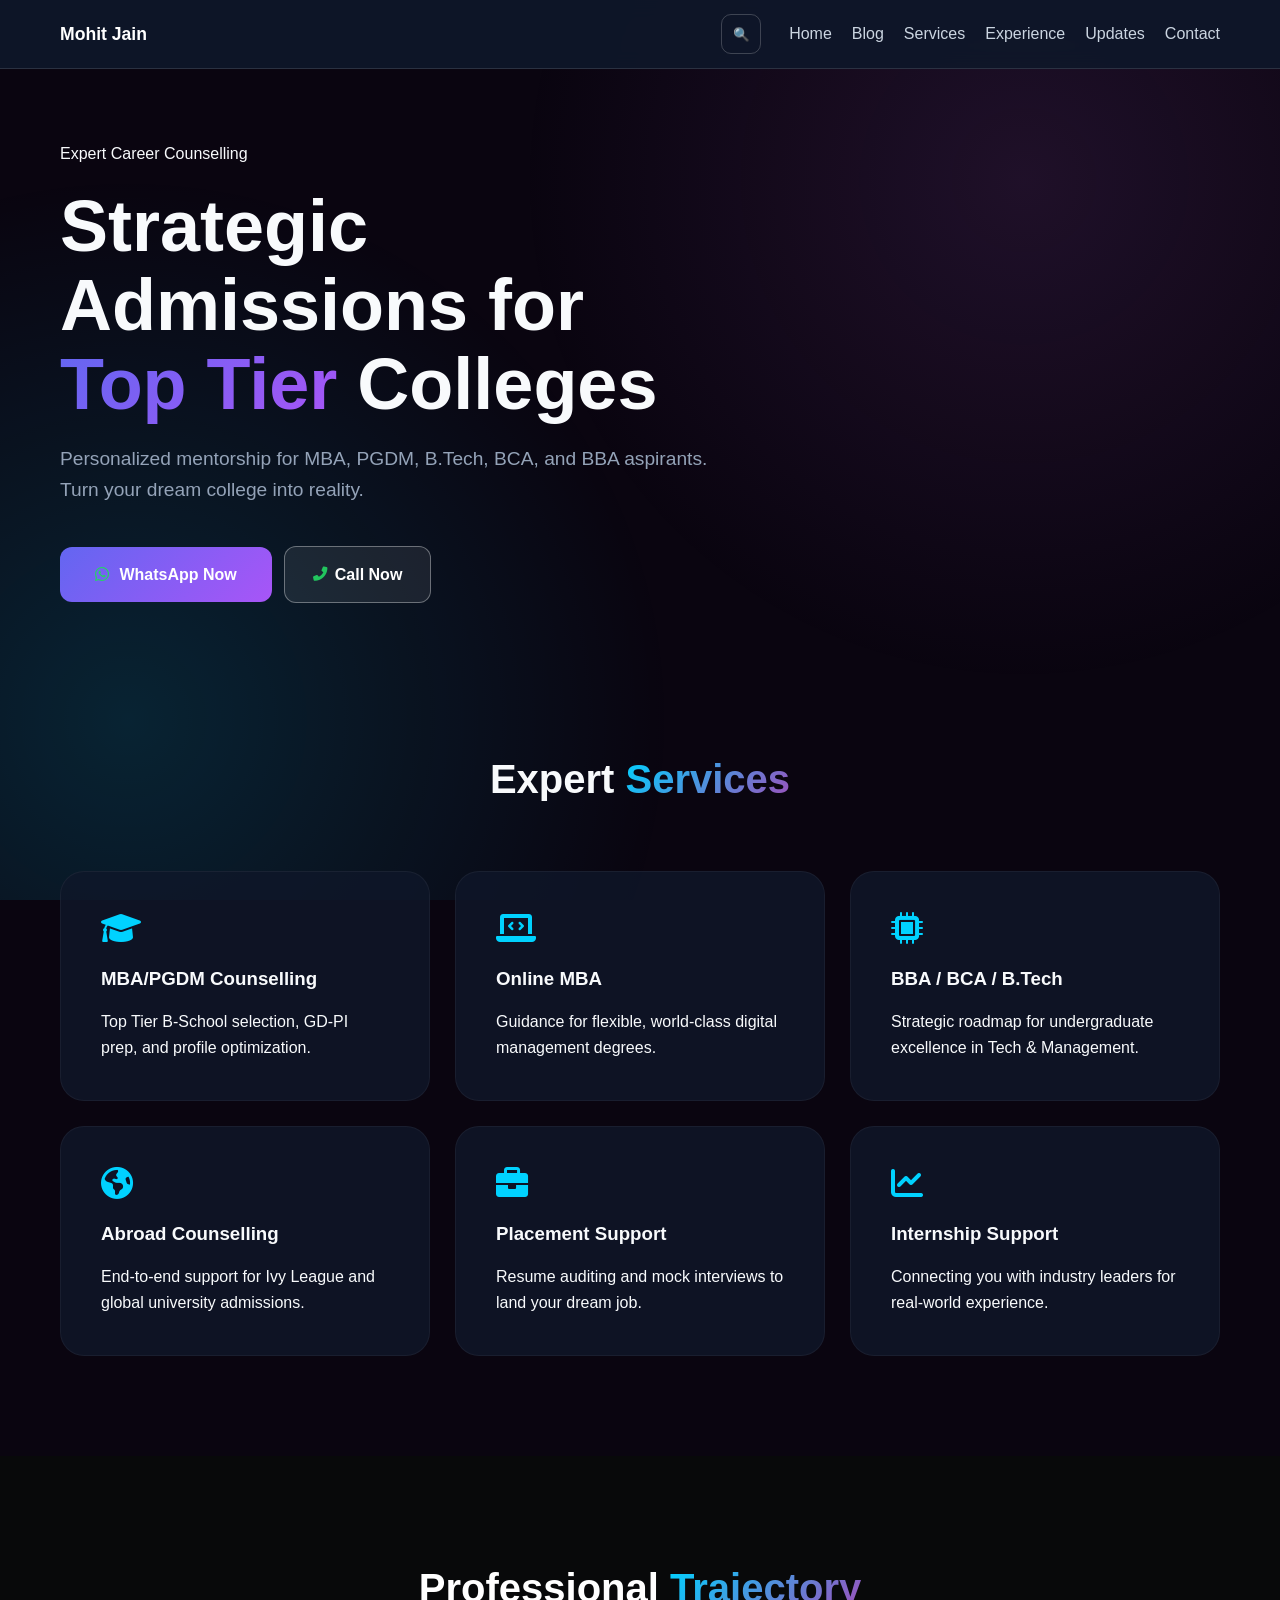
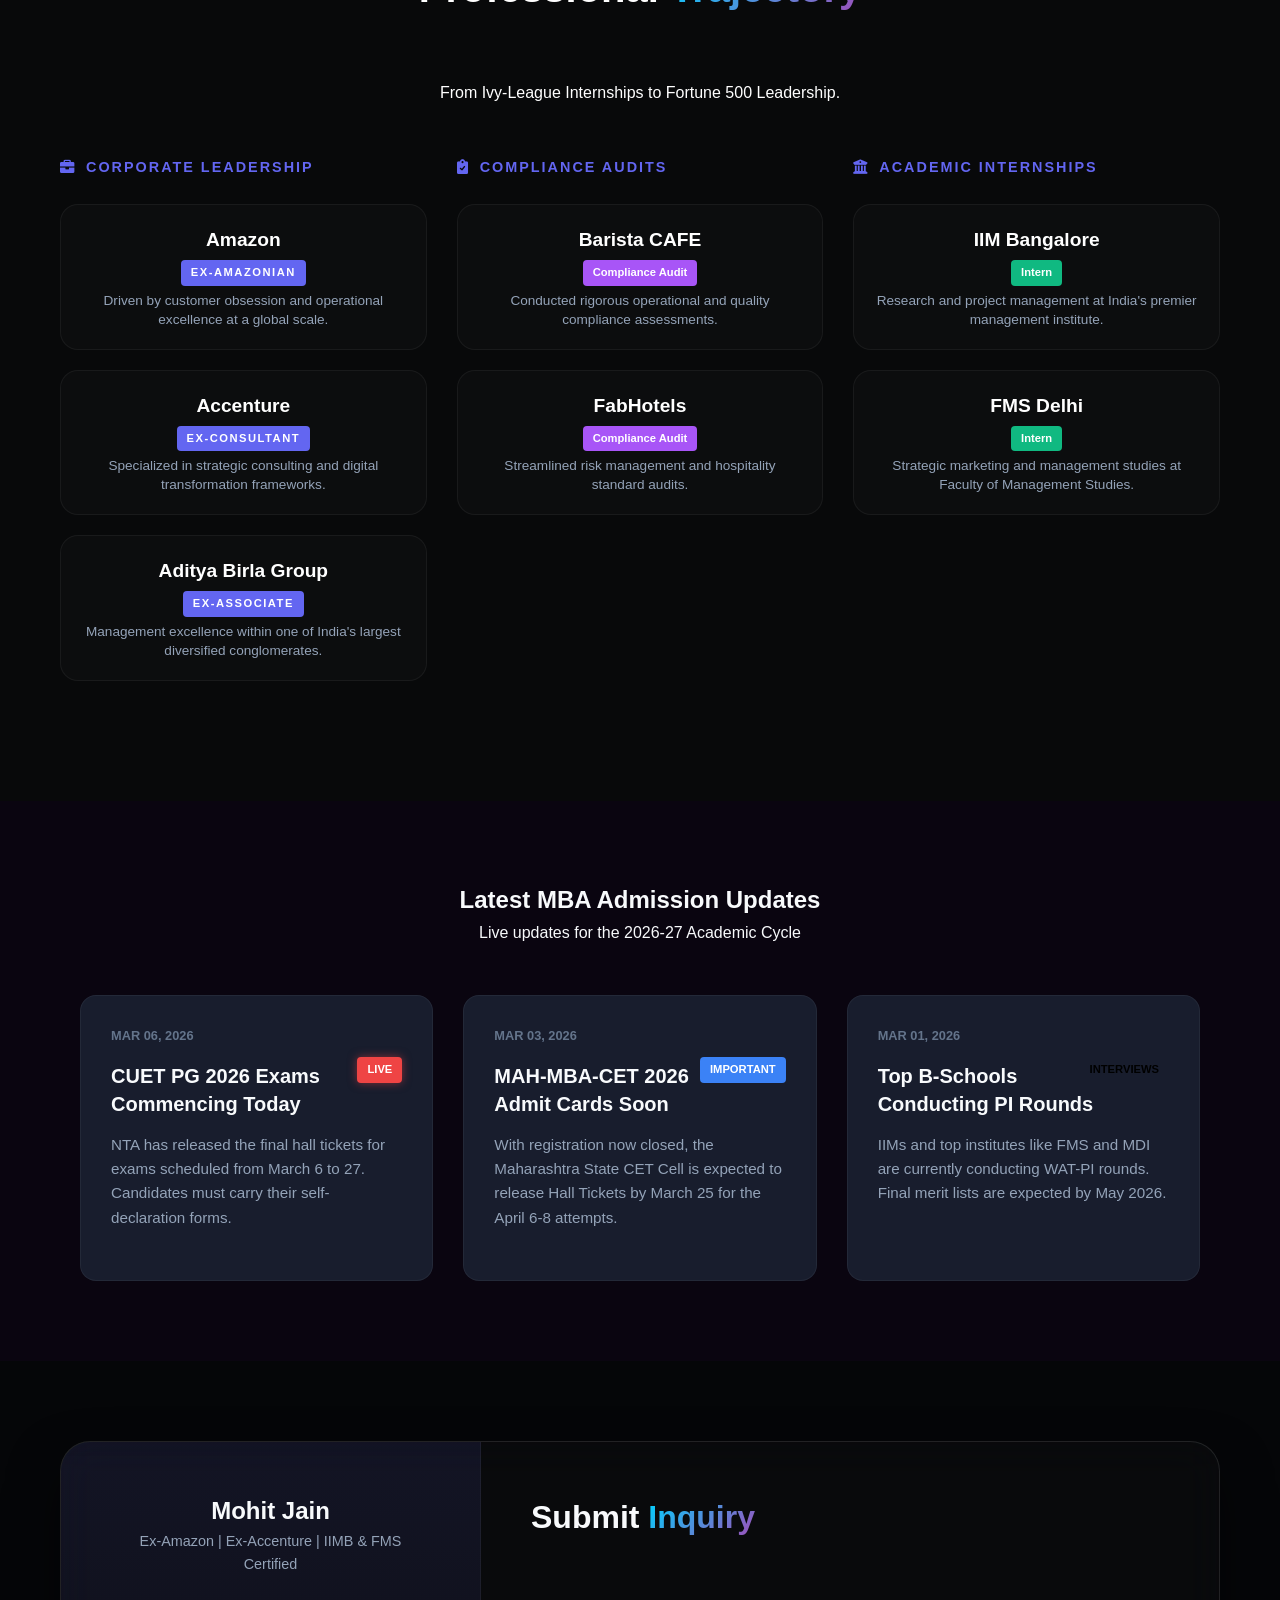
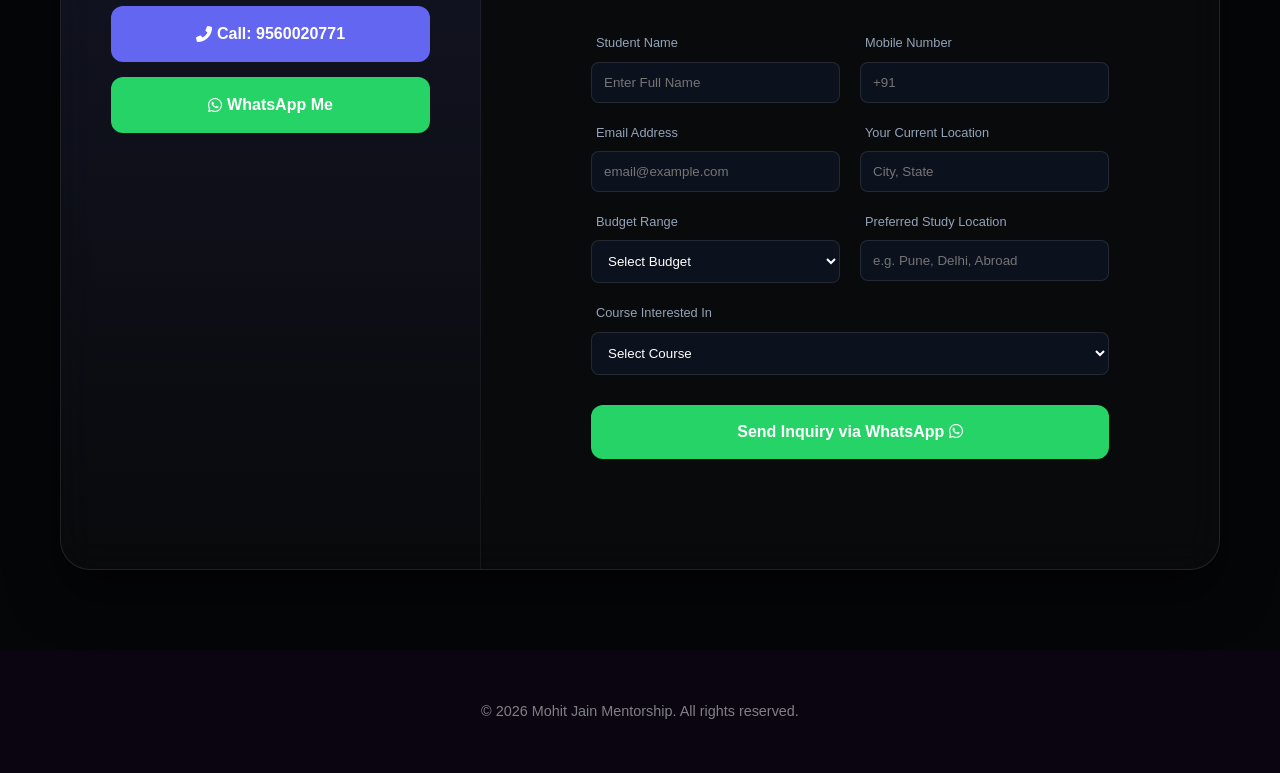
<file: index.html>
<!DOCTYPE html>
<html lang="en">
<head>
    <meta name="google-site-verification" content="mvIivDIvAfIP3wDTx32skLPhFsDVPVxnSF0g5H4-lEI" />
    <meta charset="UTF-8">
    <meta name="viewport" content="width=device-width, initial-scale=1.0">
    <title>Mohit Jain | Premium Admissions Mentor</title>
    <link rel="stylesheet" href="style.css">
    <link href="https://cdnjs.cloudflare.com/ajax/libs/font-awesome/6.0.0/css/all.min.css" rel="stylesheet">
        <meta name="description" content="Personalized admissions mentorship for MBA, PGDM, B.Tech and BBA aspirants — profile building, GD-PI prep and placement support by Mohit Jain.">
        <link rel="canonical" href="https://example.com/">

        <!-- Open Graph -->
        <meta property="og:title" content="Mohit Jain | Premium Admissions Mentor">
        <meta property="og:description" content="Personalized admissions mentorship for MBA, PGDM, B.Tech and BBA aspirants.">
        <meta property="og:image" content="assets/og-home.png">
        <meta property="og:url" content="https://example.com/">
        <meta property="og:type" content="website">

        <!-- Twitter Card -->
        <meta name="twitter:card" content="summary_large_image">
        <meta name="twitter:title" content="Mohit Jain | Premium Admissions Mentor">
        <meta name="twitter:description" content="Personalized admissions mentorship for MBA, PGDM, B.Tech and BBA aspirants.">
        <meta name="twitter:image" content="assets/og-home.png">

        <!-- JSON-LD Person -->
        <script type="application/ld+json">
        {
            "@context": "https://schema.org",
            "@type": "Person",
            "name": "Mohit Jain",
            "url": "https://example.com",
            "jobTitle": "Admissions Mentor",
            "sameAs": ["https://www.linkedin.com/in/your-profile"]
        }
        </script>
</head>
<body>
    <nav class="mj-navbar">
        <div class="mj-nav-inner">
            <a href="index.html" class="mj-logo">Mohit Jain</a>

            <button class="mj-search-btn" id="mjSearchBtn" aria-label="Toggle search">&#128269;</button>
            <div class="mj-search-wrap" id="mjSearchWrap">
                <input type="text" id="mjSearchInput" placeholder="Search pages..." />
            </div>

            <button class="mj-hamburger" id="mjHamburger" aria-label="Toggle menu" aria-expanded="false">
                <span></span>
                <span></span>
                <span></span>
            </button>

            <ul class="mj-nav-links" id="mjNavLinks">
                <li><a href="#home">Home</a></li>
                <li><a href="blog.html">Blog</a></li>
                <li><a href="#services">Services</a></li>
                <li><a href="#experience">Experience</a></li>
                <li><a href="#news">Updates</a></li>
                <li><a href="#contact">Contact</a></li>
            </ul>
        </div>
    </nav>

    <header id="home" class="hero">
        <div class="container hero-grid">
            <div class="hero-text">
                <span class="badge">Expert Career Counselling</span>
                <h1>Strategic Admissions for <span class="gradient-text">Top Tier</span> Colleges</h1>
                <p>Personalized mentorship for MBA, PGDM, B.Tech, BCA, and BBA aspirants. Turn your dream college into reality.</p>
                <div class="cta-group">
                    <a href="https://wa.me/919560020771?text=Hi%20Mohit%20Jain%2C%20I%20want%20admission%20guidance." class="btn-main" target="_blank" rel="noopener"><i class="fab fa-whatsapp wa-icon"></i> WhatsApp Now</a>
                    <a href="tel:9560020771" class="btn-call-hero"><i class="fas fa-phone-alt call-icon"></i> Call Now</a>
                </div>         
            </div>
        </div>
     
    </header>

    <div class="glow-overlay"></div>
    <section id="services" class="services">
        <div class="container">
            <h2 class="section-title">Expert <span class="text-gradient">Services</span></h2>
            <div class="service-grid">
                <div class="service-card">
                    <i class="fas fa-graduation-cap"></i>
                    <h3>MBA/PGDM Counselling</h3>
                    <p>Top Tier B-School selection, GD-PI prep, and profile optimization.</p>
                </div>
                <div class="service-card">
                    <i class="fas fa-laptop-code"></i>
                    <h3>Online MBA</h3>
                    <p>Guidance for flexible, world-class digital management degrees.</p>
                </div>
                <div class="service-card">
                    <i class="fas fa-microchip"></i>
                    <h3>BBA / BCA / B.Tech</h3>
                    <p>Strategic roadmap for undergraduate excellence in Tech & Management.</p>
                </div>
                <div class="service-card">
                    <i class="fas fa-globe-americas"></i>
                    <h3>Abroad Counselling</h3>
                    <p>End-to-end support for Ivy League and global university admissions.</p>
                </div>
                <div class="service-card">
                    <i class="fas fa-briefcase"></i>
                    <h3>Placement Support</h3>
                    <p>Resume auditing and mock interviews to land your dream job.</p>
                </div>
                <div class="service-card">
                    <i class="fas fa-chart-line"></i>
                    <h3>Internship Support</h3>
                    <p>Connecting you with industry leaders for real-world experience.</p>
                </div>
            </div>
        </div>
    </section>
<section id="experience" class="exp-section">
    <div class="container">
        <div class="section-header">
            <h2 class="section-title">Professional <span class="text-gradient">Trajectory</span></h2>
            <p>From Ivy-League Internships to Fortune 500 Leadership.</p>
        </div>

        <div class="exp-container">
            <div class="exp-group">
                <h3 class="group-label"><i class="fas fa-briefcase"></i> Corporate Leadership</h3>
                
                <div class="exp-card glass">
                    <div class="exp-info">
                        <h4>Amazon</h4>
                        <span class="role-tag">Ex-Amazonian</span>
                        <p>Driven by customer obsession and operational excellence at a global scale.</p>
                    </div>
                </div>

                <div class="exp-card glass">
                    <div class="exp-info">
                        <h4>Accenture</h4>
                        <span class="role-tag">Ex-Consultant</span>
                        <p>Specialized in strategic consulting and digital transformation frameworks.</p>
                    </div>
                </div>

                <div class="exp-card glass">
                    <div class="exp-info">
                        <h4>Aditya Birla Group</h4>
                        <span class="role-tag">Ex-Associate</span>
                        <p>Management excellence within one of India's largest diversified conglomerates.</p>
                    </div>
                </div>
            </div>

            <div class="exp-group">
                <h3 class="group-label"><i class="fas fa-clipboard-check"></i> Compliance Audits</h3>
                
                <div class="exp-card glass">
                    <div class="exp-info">
                        <h4>Barista CAFE</h4>
                        <span class="audit-tag">Compliance Audit</span>
                        <p>Conducted rigorous operational and quality compliance assessments.</p>
                    </div>
                </div>

                <div class="exp-card glass">
                    <div class="exp-info">
                        <h4>FabHotels</h4>
                        <span class="audit-tag">Compliance Audit</span>
                        <p>Streamlined risk management and hospitality standard audits.</p>
                    </div>
                </div>
            </div>

            <div class="exp-group">
                <h3 class="group-label"><i class="fas fa-university"></i> Academic Internships</h3>
                
                <div class="exp-card glass">
                    <div class="exp-info">
                        <h4>IIM Bangalore</h4>
                        <span class="intern-tag">Intern</span>
                        <p>Research and project management at India's premier management institute.</p>
                    </div>
                </div>

                <div class="exp-card glass">
                    <div class="exp-info">
                        <h4>FMS Delhi</h4>
                        <span class="intern-tag">Intern</span>
                        <p>Strategic marketing and management studies at Faculty of Management Studies.</p>
                    </div>
                </div>
            </div>

        </div>
    </div>
</section>

<section id="news" class="news-section">
    <div class="container">
        <div class="news-title">
            <h2>Latest MBA Admission Updates</h2>
            <p>Live updates for the 2026-27 Academic Cycle</p>
        </div>

        <div class="news-grid">
            <div class="news-card">
                <div class="news-date">MAR 06, 2026</div>
                <span class="news-tag urgent">Live</span>
                <h3>CUET PG 2026 Exams Commencing Today</h3>
                <p>NTA has released the final hall tickets for exams scheduled from March 6 to 27. Candidates must carry their self-declaration forms.</p>
            </div>

            <div class="news-card">
                <div class="news-date">MAR 03, 2026</div>
                <span class="news-tag info">Important</span>
                <h3>MAH-MBA-CET 2026 Admit Cards Soon</h3>
                <p>With registration now closed, the Maharashtra State CET Cell is expected to release Hall Tickets by March 25 for the April 6-8 attempts.</p>
            </div>

            <div class="news-card">
                <div class="news-date">MAR 01, 2026</div>
                <span class="news-tag interview">Interviews</span>
                <h3>Top B-Schools Conducting PI Rounds</h3>
                <p>IIMs and top institutes like FMS and MDI are currently conducting WAT-PI rounds. Final merit lists are expected by May 2026.</p>
            </div>
        </div>
    </div>
                </div>
            </div>

        </div>
    </div>
</section>

<section id="contact" class="contact-section">
    <div class="container">
        <div class="glass-wrapper">
            
            <div class="mentor-sidebar">
                <div class="mentor-profile-img">
                </div>
                
                <h2>Mohit Jain</h2>
                <p class="mentor-tag">Ex-Amazon | Ex-Accenture | IIMB & FMS Certified</p>
                
                <div class="action-buttons">
                    <a href="tel:9560020771" class="btn-call">
                        <i class="fas fa-phone-alt"></i> Call: 9560020771
                    </a>
                    <a href="https://wa.me/919560020771" class="btn-whatsapp">
                        <i class="fab fa-whatsapp"></i> WhatsApp Me
                    </a>
                </div>
            </div>

            <div class="form-container">
                <h3>Submit <span class="text-gradient">Inquiry</span></h3>
                <form id="inquiryForm" class="inquiry-form">
                    <div class="form-grid">
                        <div class="input-group">
                            <label>Student Name</label>
                            <input type="text" id="name" placeholder="Enter Full Name" required>
                        </div>
                        <div class="input-group">
                            <label>Mobile Number</label>
                            <input type="tel" id="mobile" placeholder="+91" required>
                        </div>
                        <div class="input-group">
                            <label>Email Address</label>
                            <input type="email" id="email" placeholder="email@example.com" required>
                        </div>
                        <div class="input-group">
                            <label>Your Current Location</label>
                            <input type="text" id="location" placeholder="City, State" required>
                        </div>
                        <div class="input-group">
                            <label>Budget Range</label>
                            <select id="budget" required>
                                <option value="" disabled selected>Select Budget</option>
                                <option value="0-5 LACS">0 - 5 LACS</option>
                                <option value="5-10 LACS">5 - 10 LACS</option>
                                <option value="10 LACS AND ABOVE">10 LACS AND ABOVE</option>
                            </select>
                        </div>
                        <div class="input-group">
                            <label>Preferred Study Location</label>
                            <input type="text" id="prefLocation" placeholder="e.g. Pune, Delhi, Abroad">
                        </div>
                    </div>
                    <div class="input-group full-width">
                        <label>Course Interested In</label>
                        <select id="course" required>
                            <option value="" disabled selected>Select Course</option>
                            <option value="MBA">MBA</option>
                            <option value="PGDM">PGDM</option>
                            <option value="ONLINE MBA">ONLINE MBA</option>
                            <option value="ONLINE BBA">ONLINE BBA</option>
                            <option value="ABROAD MBA">ABROAD MBA</option>
                            <option value="BCA">BCA</option>
                            <option value="BTECH">BTECH</option>
                            <option value="BBA">BBA</option>
                            <option value="MBBS">MBBS</option>
                        </select>
                    </div>

                    <button type="button" onclick="sendWhatsApp()" class="btn-submit">
                        Send Inquiry via WhatsApp <i class="fab fa-whatsapp"></i>
                    </button>
                </form>
            </div>

        </div>
    </div>
</section>

<script>
function sendWhatsApp() {
    const name = document.getElementById('name').value;
    const mobile = document.getElementById('mobile').value;
    const email = document.getElementById('email').value;
    const location = document.getElementById('location').value;
    const budget = document.getElementById('budget').value;
    const prefLocation = document.getElementById('prefLocation').value;
    const course = document.getElementById('course').value;

    if(!name || !mobile || !course) {
        alert("Please fill in the required fields.");
        return;
    }

    const message = `*New Inquiry for Mohit Jain*%0A` +
                    `----------------------------%0A` +
                    `*Name:* ${name}%0A` +
                    `*Mobile:* ${mobile}%0A` +
                    `*Email:* ${email}%0A` +
                    `*Location:* ${location}%0A` +
                    `*Budget:* ${budget}%0A` +
                    `*Pref. Location:* ${prefLocation}%0A` +
                    `*Course:* ${course}`;

    window.open(`https://wa.me/919560020771?text=${message}`, '_blank');
}

const mjHamburger = document.getElementById('mjHamburger');
const mjNavLinks = document.getElementById('mjNavLinks');
const mjSearchBtn = document.getElementById('mjSearchBtn');
const mjSearchWrap = document.getElementById('mjSearchWrap');
const mjSearchInput = document.getElementById('mjSearchInput');

if (mjHamburger && mjNavLinks) {
    mjHamburger.addEventListener('click', () => {
        mjNavLinks.classList.toggle('active');
        mjHamburger.classList.toggle('active');
        mjHamburger.setAttribute('aria-expanded', mjNavLinks.classList.contains('active'));
    });
}

if (mjSearchBtn && mjSearchWrap) {
    mjSearchBtn.addEventListener('click', () => {
        mjSearchWrap.classList.toggle('active');
        if (mjSearchWrap.classList.contains('active') && mjSearchInput) mjSearchInput.focus();
    });
}

document.querySelectorAll('#mjNavLinks a').forEach((link) => {
    link.addEventListener('click', () => {
        if (mjNavLinks && mjHamburger) {
            mjNavLinks.classList.remove('active');
            mjHamburger.classList.remove('active');
            mjHamburger.setAttribute('aria-expanded', 'false');
        }
    });
});

</script>
    <footer>
        <p>&copy; 2026 Mohit Jain Mentorship. All rights reserved.</p>
    </footer>

</body>
</html>
</file>
<file: style.css>
:root {
    --bg-dark: #0f172a;
    --card-bg: rgba(30, 41, 59, 0.7);
    --primary: #6366f1;
    --secondary: #a855f7;
    --text-main: #f1f5f9;
    --accent-gradient: linear-gradient(135deg, #6366f1 0%, #a855f7 100%);
}

* {
    margin: 0; padding: 0; box-sizing: border-box;
    font-family: 'Inter', sans-serif;
}

body {
    background-color: var(--bg-dark);
    color: var(--text-main);
    overflow-x: hidden;
}

/* Background Animation */
.bg-glow {
    position: fixed;
    top: 0; left: 0; width: 100%; height: 100%;
    background: radial-gradient(circle at 50% 50%, #1e1b4b 0%, #0f172a 100%);
    z-index: -1;
}

.container { max-width: 1200px; margin: auto; padding: 0 20px; }

/* Navbar */
.navbar {
    padding: 20px 0;
    backdrop-filter: blur(10px);
    border-bottom: 1px solid rgba(255,255,255,0.1);
    position: sticky; top: 0; z-index: 1000;
}

.nav-flex { display: flex; justify-content: space-between; align-items: center; }
.logo { font-size: 1.5rem; font-weight: 800; letter-spacing: 2px; }
.logo span { color: var(--primary); }
.nav-links { list-style: none; display: flex; align-items: center; gap: 30px; }
.nav-links a { text-decoration: none; color: var(--text-main); font-weight: 500; transition: 0.3s; }
.nav-links a:hover { color: var(--primary); }

/* Hero Section */
.hero { padding: 100px 0; }
.hero-grid { display: grid; grid-template-columns: 1.2fr 0.8fr; gap: 50px; align-items: center; }

.gradient-text {
    background: var(--accent-gradient);
    -webkit-background-clip: text;
    -webkit-text-fill-color: transparent;
}

.hero h1 { font-size: 4rem; line-height: 1.1; margin: 20px 0; }
.hero p { font-size: 1.2rem; color: #94a3b8; margin-bottom: 40px; }

.hero-image img {
    width: 100%;
    border-radius: 30px;
    box-shadow: 0 0 50px rgba(99, 102, 241, 0.3);
    border: 1px solid rgba(255,255,255,0.1);
}

/* Buttons */
.btn-main {
    background: var(--accent-gradient);
    color: white; padding: 15px 35px;
    border-radius: 12px; text-decoration: none;
    font-weight: bold; border: none; cursor: pointer;
    display: inline-block; transition: 0.3s;
}

.btn-main:hover { transform: translateY(-3px); box-shadow: 0 10px 20px rgba(99, 102, 241, 0.4); }
.btn-main .wa-icon { color: #25D366; margin-right: 6px; }

.cta-group {
    display: flex;
    align-items: center;
    gap: 12px;
    flex-wrap: wrap;
}

.btn-call-hero {
    display: inline-flex;
    align-items: center;
    gap: 8px;
    padding: 15px 28px;
    border-radius: 12px;
    text-decoration: none;
    font-weight: 700;
    color: #ffffff;
    border: 1px solid rgba(255, 255, 255, 0.35);
    background: rgba(255, 255, 255, 0.08);
    transition: 0.3s;
}

.btn-call-hero:hover {
    background: rgba(255, 255, 255, 0.14);
    transform: translateY(-2px);
}

.btn-call-hero .call-icon {
    color: #22c55e;
    font-size: 0.9rem;
}

/* Glass Cards */
.glass-form-container {
    background: var(--card-bg);
    backdrop-filter: blur(20px);
    border: 1px solid rgba(255,255,255,0.1);
    border-radius: 24px;
    display: flex; overflow: hidden;
    margin-top: 50px;
}

.contact-info { padding: 60px; background: rgba(99, 102, 241, 0.1); flex: 1; }
.main-form { padding: 60px; flex: 1.5; display: flex; flex-direction: column; gap: 20px; }

input, select {
    background: rgba(255,255,255,0.05);
    border: 1px solid rgba(255,255,255,0.1);
    padding: 15px; border-radius: 8px; color: white;
}

/* Stats */
.grid-3 { display: grid; grid-template-columns: repeat(3, 1fr); gap: 20px; margin: 50px 0; }
.stat-card {
    background: var(--card-bg);
    padding: 40px; text-align: center; border-radius: 20px;
    border: 1px solid rgba(255,255,255,0.05);
}
.stat-card h2 { font-size: 3rem; color: var(--primary); }

@media (max-width: 768px) {
    .hero-grid { grid-template-columns: 1fr; text-align: center; }
    .glass-form-container { flex-direction: column; }
    .hero h1 { font-size: 2.5rem; }
}:root {
    --dark-bg: #05070a;
    --card-glass: rgba(15, 23, 42, 0.8);
    --neon-blue: #00d2ff;
    --neon-purple: #9d50bb;
    --text-white: #f8fafc;
    --gradient: linear-gradient(135deg, #00d2ff 0%, #9d50bb 100%);
}

* { margin: 0; padding: 0; box-sizing: border-box; font-family: 'Segoe UI', Roboto, sans-serif; }

body {
    background-color: var(--dark-bg);
    color: var(--text-white);
    line-height: 1.6;
    overflow-x: hidden;
}

/* Background Graphics */
.glow-overlay {
    position: fixed;
    top: 0; left: 0; width: 100%; height: 100%;
    background: radial-gradient(circle at 80% 20%, rgba(157, 80, 187, 0.15) 0%, transparent 40%),
                radial-gradient(circle at 10% 80%, rgba(0, 210, 255, 0.15) 0%, transparent 40%);
    z-index: -1;
}

.container { max-width: 1200px; margin: auto; padding: 0 20px; }

/* Navbar */
.navbar {
    padding: 25px 0;
    background: rgba(5, 7, 10, 0.8);
    backdrop-filter: blur(15px);
    position: sticky; top: 0; z-index: 1000;
}
.flex-nav { display: flex; justify-content: space-between; align-items: center; }
.logo { font-size: 1.6rem; font-weight: 900; letter-spacing: 2px; }
.logo span { color: var(--neon-blue); }
.nav-links { display: flex; list-style: none; gap: 30px; align-items: center; }
.nav-links a { text-decoration: none; color: var(--text-white); font-weight: 500; transition: 0.3s; }
.nav-links a:hover { color: var(--neon-blue); }

/* Hero */
.hero { padding: 100px 0; }
.grid-hero { display: grid; grid-template-columns: 1fr 1fr; gap: 60px; align-items: center; }
.badge-ai {
    background: rgba(0, 210, 255, 0.1);
    color: var(--neon-blue);
    padding: 8px 16px; border-radius: 50px;
    font-size: 0.8rem; border: 1px solid var(--neon-blue);
}
.text-gradient { background: var(--gradient); -webkit-background-clip: text; -webkit-text-fill-color: transparent; }
.hero h1 { font-size: 4.5rem; margin: 20px 0; line-height: 1.1; }
.image-frame img {
    width: 100%; border-radius: 30px;
    box-shadow: 0 0 30px rgba(0, 210, 255, 0.2);
    border: 1px solid rgba(255,255,255,0.1);
}

/* Service Cards */
.services { padding: 100px 0; }
.section-title { text-align: center; font-size: 2.5rem; margin-bottom: 60px; }
.service-grid {
    display: grid;
    grid-template-columns: repeat(auto-fit, minmax(300px, 1fr));
    gap: 25px;
}
.service-card {
    background: var(--card-glass);
    padding: 40px; border-radius: 24px;
    border: 1px solid rgba(255,255,255,0.05);
    transition: 0.4s;
}
.service-card:hover {
    transform: translateY(-10px);
    border-color: var(--neon-blue);
    box-shadow: 0 10px 30px rgba(0, 210, 255, 0.1);
}
.service-card i { font-size: 2rem; color: var(--neon-blue); margin-bottom: 20px; }
.service-card h3 { margin-bottom: 15px; }

/* Contact Glassmorphism */
.glass-card {
    background: rgba(255, 255, 255, 0.03);
    backdrop-filter: blur(20px);
    border-radius: 30px;
    padding: 60px;
    border: 1px solid rgba(255,255,255,0.1);
}
.contact-wrapper { display: grid; grid-template-columns: 1fr 1fr; gap: 40px; }
.contact-form input {
    width: 100%; padding: 15px; margin-bottom: 20px;
    background: rgba(255,255,255,0.05);
    border: 1px solid rgba(255,255,255,0.1);
    border-radius: 10px; color: white;
}

/* Buttons */
.btn-primary {
    background: var(--gradient);
    color: white; padding: 15px 35px;
    border-radius: 12px; text-decoration: none;
    font-weight: bold; display: inline-block;
}

.btn-neon {
    border: 1px solid var(--neon-blue);
    color: var(--neon-blue);
    padding: 10px 25px; border-radius: 50px;
    text-decoration: none; transition: 0.3s;
}
.btn-neon:hover { background: var(--neon-blue); color: black; box-shadow: 0 0 20px var(--neon-blue); }

footer { text-align: center; padding: 50px; opacity: 0.5; font-size: 0.9rem; }

@media (max-width: 768px) {
    .grid-hero, .contact-wrapper { grid-template-columns: 1fr; text-align: center; }
    .hero h1 { font-size: 2.8rem; }
}
/* Contact Section Enhancements */
.contact-section { padding: 80px 0; position: relative; }

.section-header { text-align: center; margin-bottom: 50px; }

.glass-form-wrapper {
    display: flex;
    background: rgba(255, 255, 255, 0.03);
    backdrop-filter: blur(25px);
    border: 1px solid rgba(255, 255, 255, 0.1);
    border-radius: 30px;
    overflow: hidden;
    box-shadow: 0 25px 50px -12px rgba(0, 0, 0, 0.5);
}

.contact-details {
    flex: 1;
    background: linear-gradient(180deg, rgba(99, 102, 241, 0.1) 0%, transparent 100%);
    padding: 60px;
    display: flex;
    flex-direction: column;
    gap: 30px;
}

.detail-item { display: flex; align-items: center; gap: 20px; }
.detail-item i { font-size: 1.5rem; color: var(--neon-blue); }
.detail-item h4 { color: #94a3b8; font-size: 0.9rem; margin-bottom: 4px; }

/* Form Graphics */
.form-graphic { position: relative; margin-top: auto; height: 100px; }
.circle {
    position: absolute; width: 60px; height: 60px;
    background: var(--neon-blue); border-radius: 50%;
    filter: blur(40px); opacity: 0.3;
}
.pulse { animation: pulse 4s infinite; }
@keyframes pulse { 0% { transform: scale(1); } 50% { transform: scale(1.5); } 100% { transform: scale(1); } }

/* Form Layout */
.inquiry-form { flex: 2; padding: 60px; }
.form-grid {
    display: grid;
    grid-template-columns: 1fr 1fr;
    gap: 20px;
    margin-bottom: 20px;
}

.input-group label {
    display: block; font-size: 0.85rem; color: #94a3b8;
    margin-bottom: 8px; margin-left: 5px;
}

.input-group input, .input-group select {
    width: 100%;
    background: rgba(15, 23, 42, 0.6);
    border: 1px solid rgba(255, 255, 255, 0.1);
    padding: 14px; border-radius: 12px;
    color: white; outline: none; transition: 0.3s;
}

.input-group input:focus, .input-group select:focus {
    border-color: var(--neon-blue);
    box-shadow: 0 0 0 4px rgba(0, 210, 255, 0.1);
}

.full-width { margin-top: 10px; }

.btn-submit {
    width: 100%;
    background: var(--gradient);
    color: white; border: none;
    padding: 18px; border-radius: 12px;
    font-weight: bold; cursor: pointer;
    margin-top: 30px; transition: 0.3s;
}

.btn-submit:hover { transform: scale(1.02); box-shadow: 0 10px 20px rgba(0, 210, 255, 0.3); }

/* Responsive */
@media (max-width: 900px) {
    .glass-form-wrapper { flex-direction: column; }
    .form-grid { grid-template-columns: 1fr; }
}

/* Colleges page search + logo wall */
.search-section { padding: 28px 0; }
.search-wrapper { display:flex; justify-content:center; }
.college-search-input {
    width: 100%; max-width: 720px; padding: 14px 18px; border-radius: 12px;
    background: rgba(255,255,255,0.03); border: 1px solid rgba(255,255,255,0.06);
    color: #e6eef8; outline: none; font-size: 1rem;
}
.college-search-input:focus { box-shadow: 0 8px 24px rgba(0,0,0,0.6); border-color: rgba(0,210,255,0.5); }
.logo-wall { display:flex; gap:18px; flex-wrap:wrap; align-items:center; justify-content:flex-start; padding:18px 0; }
.college-item { width: 160px; height: 90px; display:flex; align-items:center; justify-content:center; background: rgba(255,255,255,0.02); border-radius: 10px; padding:10px; }
.college-item img { max-width:100%; max-height:100%; object-fit:contain; }

@media (max-width:700px) {
    .college-item { width: 48%; }
}

/* Dark theme visual enhancements for Colleges & Blog */
.dark-theme, .dark-theme body {
    background: radial-gradient(circle at 10% 10%, rgba(157,80,187,0.04), transparent 12%),
                radial-gradient(circle at 90% 85%, rgba(0,210,255,0.03), transparent 18%),
                #05060a;
    color: #e6eef8;
}

.colleges-hero {
    padding: 56px 0; margin-bottom: 18px;
    background: linear-gradient(180deg, rgba(8,12,24,0.6), rgba(6,9,18,0.65)),
                url('assets/dark-pattern.svg');
    background-size: cover; border-radius: 14px; border: 1px solid rgba(255,255,255,0.03);
}
.colleges-hero .badge-neon {
    background: linear-gradient(90deg,#00d2ff,#9d50bb);
    color: #001; padding: 8px 14px; border-radius: 999px; font-weight:700; display:inline-block;
}
.colleges-hero h1 { font-size: 2.6rem; margin-top: 12px; }
.colleges-hero p { color: #b9c7d9; margin-top: 8px; }

.search-wrapper { position: relative; max-width: 920px; margin: 0 auto; }
.college-search-input { box-shadow: 0 10px 40px rgba(0,0,0,0.6); }

.logo-wall { justify-content: center; }
.college-item { transition: transform .28s cubic-bezier(.2,.9,.3,1), box-shadow .28s; border: 1px solid rgba(255,255,255,0.03); }
.college-item:hover { transform: translateY(-8px) scale(1.04); box-shadow: 0 18px 40px rgba(0,210,255,0.06); }

.btn-back { background: linear-gradient(90deg, rgba(255,255,255,0.03), rgba(255,255,255,0.01)); border: 1px solid rgba(255,255,255,0.04); color: #dbeafe; }

/* Slightly larger logos for desktop */
@media (min-width: 900px) {
    .college-item { width: 180px; height: 100px; }
}

/* Filter controls */
.filters-wrapper { display:flex; gap:12px; justify-content:center; margin-top:14px; flex-wrap:wrap; }
.filter-label { color:#cbd5e1; font-size:0.9rem; display:flex; flex-direction:column; gap:6px; align-items:flex-start; }
.filter-select { background: rgba(255,255,255,0.03); border:1px solid rgba(255,255,255,0.06); color:#e6eef8; padding:8px 10px; border-radius:10px; min-width:140px; }
.filter-select:focus { outline:none; box-shadow:0 8px 24px rgba(0,0,0,0.6); }


/* College card visuals */
.college-card { display:flex; flex-direction:column; gap:10px; align-items:center; padding:14px; border-radius:12px; background: linear-gradient(180deg, rgba(255,255,255,0.02), rgba(255,255,255,0.015)); width:100%; height:100%; box-sizing:border-box; }
.college-thumb { width:72%; height:56px; display:flex; align-items:center; justify-content:center; }
.college-thumb img { max-width:100%; max-height:100%; filter:brightness(1.1) contrast(1.05); }
.college-caption { text-align:center; color:#e6eef8; font-weight:600; margin-top:4px; }
.college-caption .small { display:block; color:#9fb1c9; font-weight:400; font-size:0.85rem; margin-top:4px; }
.btn-explore { margin-top:6px; text-decoration:none; padding:8px 12px; border-radius:10px; background:linear-gradient(90deg,#00d2ff,#9d50bb); color:#001; font-weight:700; }
.btn-explore:hover { transform:translateY(-4px); box-shadow:0 12px 26px rgba(0,210,255,0.06); }

/* Small fallback when images missing */
.college-thumb:empty { background: linear-gradient(90deg,#0b1220,#111423); width:100%; height:56px; border-radius:8px; }


/* Experience Section with Logos */
.experience-section {
    padding: 100px 0;
    background: var(--bg-dark);
}

.experience-grid {
    display: grid;
    grid-template-columns: repeat(auto-fit, minmax(320px, 1fr));
    gap: 40px;
}

/* Glass Card with Neon Border */
.exp-card {
    padding: 40px;
    border-radius: 24px;
    display: flex;
    flex-direction: column;
    align-items: center;
    text-align: center;
    border: 1px solid rgba(255, 255, 255, 0.1);
    transition: 0.4s ease-in-out;
}

.exp-card:hover {
    transform: translateY(-15px);
    border-color: var(--primary);
    box-shadow: 0 20px 40px rgba(99, 102, 241, 0.2);
}

/* Logo container for uniformity */
.company-logo-wrapper {
    width: 150px;
    height: 100px;
    background: white; /* White background makes logos pop on dark theme */
    padding: 15px;
    border-radius: 12px;
    display: flex;
    justify-content: center;
    align-items: center;
    margin-bottom: 25px;
}

.company-logo {
    max-width: 100%;
    max-height: 100%;
    object-fit: contain;
}

.role-tag {
    display: inline-block;
    color: var(--secondary);
    font-weight: bold;
    text-transform: uppercase;
    font-size: 0.75rem;
    letter-spacing: 1.5px;
    margin-bottom: 10px;
}

.exp-info h3 {
    font-size: 1.6rem;
    margin-bottom: 15px;
    color: white;
}

.exp-info p {
    color: #94a3b8;
    line-height: 1.6;
}

/* Responsive */
@media (max-width: 768px) {
    .experience-grid { grid-template-columns: 1fr; }
}
/* Timeline Container */
.experience-section { padding: 100px 0; background: #05070a; position: relative; }

.timeline {
    position: relative;
    max-width: 1000px;
    margin: 40px auto;
}

/* The vertical line */
.timeline::after {
    content: '';
    position: absolute;
    width: 2px;
    background: var(--primary);
    top: 0; bottom: 0;
    left: 50%;
    margin-left: -1px;
}

/* Container for items */
.timeline-item {
    padding: 10px 40px;
    position: relative;
    width: 50%;
    box-sizing: border-box;
}

/* Left & Right Alignment */
.left { left: 0; }
.right { left: 50%; }

/* Dots on the timeline */
.timeline-item::after {
    content: '';
    position: absolute;
    width: 20px;
    height: 20px;
    right: -10px;
    background-color: var(--bg);
    border: 3px solid var(--primary);
    top: 30px;
    border-radius: 50%;
    z-index: 1;
}
.right::after { left: -10px; }

/* Content Cards */
.timeline-content {
    padding: 25px;
    display: flex;
    align-items: center;
    gap: 20px;
    border-radius: 20px;
}

.comp-logo {
    width: 70px; height: 70px;
    background: white;
    border-radius: 12px;
    display: flex;
    justify-content: center;
    align-items: center;
    flex-shrink: 0;
}

.comp-logo img { width: 80%; object-fit: contain; }
.comp-logo i { font-size: 2rem; color: #000; }

.status-tag {
    color: var(--primary);
    font-size: 0.7rem;
    font-weight: bold;
    text-transform: uppercase;
}

/* Mobile Responsive Timeline */
@media (max-width: 768px) {
    .timeline::after { left: 31px; }
    .timeline-item { width: 100%; padding-left: 70px; padding-right: 25px; }
    .timeline-item::after { left: 21px; }
    .right { left: 0%; }
}
/* Professional Experience Section */
.exp-section { padding: 100px 0; background: #08090a; color: white; }

.exp-container {
    display: grid;
    grid-template-columns: repeat(3, 1fr);
    gap: 30px;
    align-items: flex-start;
}

.group-label {
    font-size: 0.9rem;
    color: #6366f1;
    text-transform: uppercase;
    letter-spacing: 2px;
    margin-bottom: 25px;
    display: flex;
    align-items: center;
    gap: 10px;
}

/* Card Styling */
.exp-card {
    display: flex;
    gap: 20px;
    padding: 20px;
    border-radius: 18px;
    margin-bottom: 20px;
    background: rgba(255, 255, 255, 0.02);
    border: 1px solid rgba(255, 255, 255, 0.05);
    transition: 0.3s ease;
}

.exp-card:hover {
    background: rgba(255, 255, 255, 0.05);
    border-color: #6366f1;
    transform: translateX(10px);
}

/* Icon & Logo Boxes */
.comp-icon {
    width: 60px; height: 60px;
    border-radius: 12px;
    flex-shrink: 0;
    display: flex; align-items: center; justify-content: center;
    background: white; padding: 10px;
}

.comp-icon img { width: 100%; object-fit: contain; }
.comp-icon i { font-size: 1.8rem; }

/* Company Specific Accents */
.amazon-color { background: #232f3e; color: #ff9900; }
.accenture-color, .birla-color, .iim-bg, .fms-bg { background: white; }

/* Status Tags */
.role-tag, .audit-tag, .intern-tag {
    font-size: 0.7rem;
    font-weight: bold;
    padding: 4px 10px;
    border-radius: 4px;
    display: inline-block;
    margin-bottom: 5px;
}

.role-tag { background: #6366f1; color: white; }
.audit-tag { background: #a855f7; color: white; }
.intern-tag { background: #10b981; color: white; }

.exp-info h4 { font-size: 1.2rem; margin-bottom: 2px; }
.exp-info p { font-size: 0.85rem; color: #94a3b8; line-height: 1.4; }

/* Responsive Mobile Layout */
@media (max-width: 1024px) {
    .exp-container { grid-template-columns: 1fr; }
}
/* Inquiry Section Styling */
.contact-section { padding: 80px 0; background: #050608; }

.glass-wrapper {
    display: flex;
    background: rgba(255, 255, 255, 0.02);
    backdrop-filter: blur(20px);
    border: 1px solid rgba(255, 255, 255, 0.1);
    border-radius: 30px;
    overflow: hidden;
    box-shadow: 0 25px 50px rgba(0, 0, 0, 0.5);
}

/* Left Sidebar */
.mentor-sidebar {
    flex: 1;
    background: linear-gradient(180deg, rgba(99, 102, 241, 0.1) 0%, transparent 100%);
    padding: 50px;
    text-align: center;
    border-right: 1px solid rgba(255, 255, 255, 0.05);
}

.mentor-profile-img img {
    width: 150px; height: 150px;
    border-radius: 50%;
    border: 3px solid #6366f1;
    margin-bottom: 20px;
    object-fit: cover;
}

.mentor-tag { color: #94a3b8; font-size: 0.9rem; margin-bottom: 30px; }

.action-buttons { display: flex; flex-direction: column; gap: 15px; }

.btn-call, .btn-whatsapp {
    padding: 15px; border-radius: 12px;
    text-decoration: none; font-weight: bold;
    display: flex; align-items: center; justify-content: center; gap: 5px;
}

.btn-call { background: #6366f1; color: white; }
.btn-whatsapp { background: #25d366; color: white; }

/* Right Form */
.form-container { flex: 2; padding: 50px; }
.form-container h3 { font-size: 2rem; margin-bottom: 30px; }

.form-grid {
    display: grid;
    grid-template-columns: 1fr 1fr;
    gap: 20px;
}

.input-group label { display: block; color: #94a3b8; font-size: 0.8rem; margin-bottom: 8px; }
.input-group input, .input-group select {
    width: 100%; background: rgba(15, 23, 42, 0.6);
    border: 1px solid rgba(255, 255, 255, 0.1);
    padding: 12px; border-radius: 8px; color: white;
}

.btn-submit {
    width: 100%; background: #25d366; color: white;
    border: none; padding: 18px; border-radius: 12px;
    font-weight: bold; font-size: 1rem; margin-top: 30px; cursor: pointer;
}

@media (max-width: 900px) {
    .glass-wrapper { flex-direction: column; }
    .form-grid { grid-template-columns: 1fr; }
}

/* Results / College listing (MBA) */
.results-hero { padding: 28px 0 8px; }
.results-title { font-size: 1.8rem; margin-bottom: 6px; background: var(--gradient); -webkit-background-clip: text; -webkit-text-fill-color: transparent; }
.college-results { padding: 20px 0 60px; }
.college-list { display: grid; grid-template-columns: 1fr; gap: 18px; }

article.college-card {
    display: flex; align-items: center; justify-content: space-between;
    gap: 20px; padding: 18px; border-radius: 14px;
    background: linear-gradient(180deg, rgba(255,255,255,0.02), rgba(255,255,255,0.01));
    border: 1px solid rgba(255,255,255,0.04);
    transition: transform .25s ease, box-shadow .25s ease;
}
article.college-card:hover { transform: translateY(-6px); box-shadow: 0 18px 40px rgba(0,210,255,0.06); }

.card-left { flex: 1 1 60%; }
.college-name { font-size: 1.1rem; margin-bottom: 6px; color: var(--text-white); }
.college-meta { color: #94a3b8; font-size: 0.9rem; margin-bottom: 8px; }
.college-desc { color: #cbd5e1; font-size: 0.95rem; }

.card-right { flex: 0 0 220px; display:flex; flex-direction:column; align-items:flex-end; gap:10px; }
.college-cutoff { color: #94a3b8; font-size: 0.9rem; }
.result-actions .btn-explore { padding:10px 14px; border-radius:10px; font-weight:700; }

.muted { color: #9fb1c9; }

@media (max-width: 900px) {
    article.college-card { flex-direction: column; align-items: flex-start; }
    .card-right { align-items: flex-start; width:100%; }
}
/* Dark Theme & Zero Spacing Setup */
:root {
    --bg-dark: #0f172a;
    --card-dark: #1e293b;
    --accent: #6366f1;
    --text-white: #f8fafc;
}

.navbar {
    background: var(--bg-dark);
    padding: 10px 5%;
    position: sticky;
    top: 0;
    z-index: 1000;
    border-bottom: 1px solid rgba(255,255,255,0.05);
}

.nav-container {
    display: flex;
    justify-content: space-between;
    align-items: center;
    max-width: 1200px;
    margin: 0 auto;
}

.logo {
    color: var(--text-white);
    font-weight: 800;
    font-size: 1.2rem;
    letter-spacing: 1px;
}

/* --- Search Bar Graphics --- */
.search-box {
    display: flex;
    background: var(--card-dark);
    border-radius: 8px;
    padding: 5px 12px;
    border: 1px solid rgba(255,255,255,0.1);
    margin: 0 15px;
    flex: 1;
    max-width: 300px;
}

.search-box input {
    background: transparent;
    border: none;
    color: white;
    outline: none;
    width: 100%;
    font-size: 0.9rem;
}

.search-box button {
    background: transparent;
    border: none;
    color: var(--accent);
    cursor: pointer;
}

/* --- Navigation Menu --- */
.nav-menu {
    display: flex;
    list-style: none;
    gap: 20px;
}

.nav-menu a {
    text-decoration: none;
    color: #94a3b8;
    font-weight: 500;
    font-size: 0.95rem;
    transition: 0.3s;
}

.nav-menu a:hover {
    color: var(--accent);
}

/* --- Mobile Logic --- */
.menu-toggle {
    display: none;
}

.hamburger {
    display: none;
    cursor: pointer;
    flex-direction: column;
    gap: 5px;
}

.hamburger span {
    width: 25px;
    height: 2px;
    background: white;
    transition: 0.3s;
}

@media (max-width: 768px) {
    .hamburger { display: flex; }
    
    .nav-menu {
        position: fixed;
        top: 60px;
        left: -100%;
        width: 100%;
        height: 100vh;
        background: var(--bg-dark);
        flex-direction: column;
        align-items: center;
        padding-top: 50px;
        transition: 0.4s ease-in-out;
    }

    /* Show menu when checkbox is clicked */
    .menu-toggle:checked ~ .nav-menu {
        left: 0;
    }

    /* Animate Hamburger to 'X' */
    .menu-toggle:checked ~ .hamburger span:nth-child(1) { transform: rotate(45deg) translate(5px, 5px); }
    .menu-toggle:checked ~ .hamburger span:nth-child(2) { opacity: 0; }
    .menu-toggle:checked ~ .hamburger span:nth-child(3) { transform: rotate(-45deg) translate(5px, -5px); }

    .search-box {
        max-width: 150px; /* Shrink search on mobile to save space */
    }
}
.footer-dark {
    background: #0f172a;
    padding: 50px 10%;
    border-top: 1px solid rgba(255, 255, 255, 0.1);
}

.follow-box {
    max-width: 400px;
    margin: 0 auto;
    text-align: center;
}

.footer-form {
    display: flex;
    flex-direction: column;
    gap: 15px;
    margin-top: 20px;
}

.footer-form input {
    background: #1e293b;
    border: 1px solid #334155;
    padding: 12px;
    border-radius: 8px;
    color: white;
    outline: none;
}

.footer-form input:focus {
    border-color: #6366f1;
}

.follow-btn {
    background: #25d366; /* WhatsApp Green */
    color: white;
    padding: 14px;
    border: none;
    border-radius: 8px;
    font-weight: 700;
    cursor: pointer;
    transition: 0.3s;
}

.follow-btn:hover {
    background: #128c7e;
    transform: translateY(-2px);
}
/* Navbar Styling */
.navbar {
    background-color: #0a0510; /* Plum Noir */
    padding: 20px 5%;
    position: sticky;
    top: 0;
    z-index: 1000;
    border-bottom: 1px solid rgba(255, 255, 255, 0.05);
}

.nav-container {
    max-width: 1200px;
    margin: 0 auto;
    display: flex;
    justify-content: space-between;
    align-items: center;
}

/* Logo Styling */
.logo {
    font-size: 1.5rem;
    font-weight: 900;
    color: #ffffff;
    text-decoration: none; /* Removes the underline */
    letter-spacing: 1px;
    transition: 0.3s ease;
    text-transform: uppercase;
}

.logo span {
    color: #2dd4bf; /* Teal Accent */
}

/* Hover effect to show interactivity */
.logo:hover {
    opacity: 0.8;
    transform: scale(1.02);
}

/* Nav Links Styling */
.nav-links {
    display: flex;
    list-style: none;
    gap: 30px;
}

.nav-links a {
    color: #94a3b8;
    text-decoration: none;
    font-weight: 600;
    font-size: 0.95rem;
    transition: 0.3s;
}

.nav-links a:hover {
    color: #2dd4bf;
}

/* Mobile Responsiveness */
@media (max-width: 768px) {
    .nav-links {
        display: none; /* Hide links on mobile to save space */
    }
}
/* Desktop Navbar Base */
.navbar {
    height: 80px;
    background: #0a0510;
    display: flex;
    align-items: center;
    position: sticky;
    top: 0;
    z-index: 2000;
}

.nav-container {
    width: 100%;
    max-width: 1200px;
    margin: 0 auto;
    display: flex;
    justify-content: space-between;
    padding: 0 40px;
}

.nav-links {
    display: flex;
    list-style: none;
    gap: 30px;
}

.nav-item {
    color: white;
    text-decoration: none;
    font-weight: 500;
}

/* --- Mobile Side Menu Logic --- */
@media (max-width: 768px) {
    .nav-links {
        position: fixed;
        top: 0;
        right: -100%; /* Hidden off-screen to the right */
        width: 280px;  /* Width of the side menu */
        height: 100vh;
        background: #1a101f; /* Plum Noir background */
        flex-direction: column;
        padding: 100px 40px;
        transition: 0.4s cubic-bezier(0.77,0.2,0.05,1.0);
        z-index: 2001;
        box-shadow: -10px 0 30px rgba(0,0,0,0.5);
    }

    /* When the 'active' class is added via JS */
    .nav-links.active {
        right: 0;
    }

    .nav-item {
        font-size: 1.2rem;
        display: block;
        padding: 15px 0;
    }

    /* Hamburger Button Styling */
    .menu-btn {
        display: flex;
        justify-content: center;
        align-items: center;
        width: 40px;
        height: 40px;
        cursor: pointer;
        z-index: 2002;
    }

    .menu-btn__burger {
        width: 25px;
        height: 3px;
        background: #fff;
        border-radius: 5px;
        transition: all .5s ease-in-out;
    }
}

/* Background Overlay */
.overlay {
    position: fixed;
    top: 0;
    left: 0;
    width: 100%;
    height: 100%;
    background: rgba(0,0,0,0.7);
    visibility: hidden;
    opacity: 0;
    transition: 0.3s;
    z-index: 1999;
}

.overlay.active {
    visibility: visible;
    opacity: 1;
}

/* General Setup */
html { scroll-behavior: smooth; }
body { background: #0a0510; font-family: 'Inter', sans-serif; }

.navbar {
    height: 80px;
    background: rgba(10, 5, 16, 0.9);
    backdrop-filter: blur(10px);
    display: flex;
    align-items: center;
    position: sticky;
    top: 0;
    z-index: 2000;
    border-bottom: 1px solid rgba(255,255,255,0.05);
}

.nav-container {
    width: 100%;
    max-width: 1200px;
    margin: 0 auto;
    display: flex;
    justify-content: space-between;
    align-items: center;
    padding: 0 30px;
}

.logo { color: white; text-decoration: none; font-weight: 900; font-size: 1.4rem; }
.logo span { color: #2dd4bf; }

.nav-links { display: flex; list-style: none; gap: 25px; }
.nav-item { color: #94a3b8; text-decoration: none; font-weight: 500; transition: 0.3s; }
.nav-item:hover { color: #2dd4bf; }

/* Mobile Sidebar & Glassmorphism */
@media (max-width: 768px) {
    .nav-links {
        position: fixed;
        top: 0;
        right: -100%;
        width: 70%;
        height: 100vh;
        background: rgba(26, 16, 31, 0.8); /* Semi-transparent */
        backdrop-filter: blur(20px); /* Blur effect */
        flex-direction: column;
        padding: 100px 40px;
        transition: 0.5s cubic-bezier(0.77,0.2,0.05,1.0);
    }

    .nav-links.active { right: 0; }
    .nav-item { font-size: 1.5rem; padding: 20px 0; color: white; }

    /* Hamburger Animation */
    .menu-btn { display: flex; width: 30px; height: 30px; cursor: pointer; z-index: 2005; }
    .menu-btn__burger { width: 30px; height: 3px; background: #fff; transition: .5s; }
    .menu-btn__burger::before, .menu-btn__burger::after {
        content: ''; position: absolute; width: 30px; height: 3px; background: #fff; transition: .5s;
    }
    .menu-btn__burger::before { transform: translateY(-10px); }
    .menu-btn__burger::after { transform: translateY(10px); }

    /* X Animation */
    .menu-btn.open .menu-btn__burger { transform: translateX(-50px); background: transparent; }
    .menu-btn.open .menu-btn__burger::before { transform: rotate(45deg) translate(35px, -35px); }
    .menu-btn.open .menu-btn__burger::after { transform: rotate(-45deg) translate(35px, 35px); }
}

.overlay.active { position: fixed; top: 0; left: 0; width: 100%; height: 100%; background: rgba(0,0,0,0.6); z-index: 1999; }

/* --- News Section Styling --- */
.news-section { padding: 80px 0; background: var(--bg-color); }
.news-title { text-align: center; margin-bottom: 50px; }

.news-grid {
    display: grid;
    grid-template-columns: repeat(auto-fit, minmax(300px, 1fr));
    gap: 30px;
    padding: 0 20px;
}

.news-card {
    background: var(--card-bg);
    padding: 30px;
    border-radius: 16px;
    border: 1px solid rgba(255, 255, 255, 0.05);
    transition: transform 0.3s ease, box-shadow 0.3s ease;
    position: relative;
    overflow: hidden;
}

.news-card:hover {
    transform: translateY(-10px);
    box-shadow: 0 20px 40px rgba(0, 0, 0, 0.4);
    border-color: var(--teal);
}

.news-date { font-size: 0.8rem; color: #64748b; font-weight: 600; margin-bottom: 10px; }

/* Dynamic Tags */
.news-tag {
    font-size: 0.7rem;
    padding: 4px 10px;
    border-radius: 4px;
    font-weight: 700;
    text-transform: uppercase;
    float: right;
}
.urgent { background: #ef4444; color: white; box-shadow: 0 0 10px rgba(239, 68, 68, 0.5); }
.info { background: #3b82f6; color: white; }
.interview { background: var(--teal); color: #000; }

.news-card h3 { font-size: 1.25rem; margin: 15px 0; line-height: 1.4; color: var(--text-color); }
.news-card p { font-size: 0.95rem; color: #94a3b8; line-height: 1.6; margin-bottom: 20px; }

.read-more {
    text-decoration: none;
    color: var(--teal);
    font-weight: 600;
    font-size: 0.9rem;
    transition: 0.2s;
}
.read-more:hover { text-decoration: underline; }
/* --- Mobile Responsive Styles --- */
@media screen and (max-width: 768px) {
    
    /* 1. Fix Container Padding */
    .container {
        width: 95%;
        padding: 0 15px;
    }

    /* 2. Stack Columns Vertically */
    /* If you used Flexbox for your news or college cards */
    .news-grid, .services-grid, .nav-container {
        flex-direction: column;
        text-align: center;
    }

    /* 3. Make the Navigation Mobile-Friendly */
    .nav-links {
        display: none; /* Hide standard links to use a Menu button later */
        flex-direction: column;
        width: 100%;
        background: var(--card-bg);
    }

    /* 4. Adjust Font Sizes for Small Screens */
    h1 { font-size: 1.8rem; }
    h2 { font-size: 1.5rem; }
    p { font-size: 1rem; line-height: 1.6; }

    /* 5. Fix the MHCET Table (Add horizontal scroll) */
    .table-container {
        display: block;
        overflow-x: auto;
        white-space: nowrap;
    }

    /* 6. Buttons should be larger for thumbs (Tap Targets) */
    .btn, .read-more {
        display: block;
        width: 100%;
        padding: 15px;
        margin: 10px 0;
    }
}
img { max-width: 100%; height: auto; }
body { overflow-x: hidden; }

/* --- General Styles --- */
* { margin: 0; padding: 0; box-sizing: border-box; font-family: 'Arial', sans-serif; }

.navbar {
    background: #1a1a1a;
    height: 80px;
    display: flex;
    justify-content: center;
    align-items: center;
    position: sticky;
    top: 0;
    z-index: 999;
}

.nav-container {
    display: flex;
    justify-content: space-between;
    width: 100%;
    max-width: 1200px;
    padding: 0 30px;
}

.logo {
    color: #fff;
    font-size: 1.5rem;
    text-decoration: none;
    font-weight: bold;
}

.logo span { color: #2dd4bf; /* Teal color for Jain */ }

.nav-menu {
    display: flex;
    list-style: none;
    align-items: center;
}

.nav-links {
    color: #fff;
    text-decoration: none;
    padding: 0.5rem 1rem;
}

.nav-links:hover { color: #2dd4bf; transition: 0.3s; }

/* --- Mobile Responsive Styles --- */
@media screen and (max-width: 768px) {
    .nav-menu {
        display: none; /* Hide by default on mobile */
        flex-direction: column;
        width: 100%;
        position: absolute;
        top: 80px;
        left: 0;
        background: #1a1a1a;
    }

    .nav-menu.active {
        display: flex; /* Show when 'active' class is added via JS */
    }

    .nav-item { width: 100%; text-align: center; }

    .nav-links {
        display: block;
        padding: 2rem;
        width: 100%;
    }

    /* Hamburger bars */
    .menu-toggle {
        display: block;
        cursor: pointer;
    }

    .bar {
        display: block;
        width: 25px;
        height: 3px;
        margin: 5px auto;
        background: #fff;
        transition: 0.3s;
    }
}
:root {
    --primary: #2dd4bf; /* Teal Accent */
    --glass: rgba(15, 23, 42, 0.8);
}

.glass-nav {
    position: fixed;
    top: 0;
    width: 100%;
    height: 80px;
    background: var(--glass);
    backdrop-filter: blur(12px);
    border-bottom: 1px solid rgba(255, 255, 255, 0.1);
    display: flex;
    align-items: center;
    z-index: 10000;
}

.nav-container {
    width: 90%;
    max-width: 1200px;
    margin: 0 auto;
    display: flex;
    justify-content: space-between;
    align-items: center;
}

.logo { color: #fff; font-size: 1.5rem; text-decoration: none; font-weight: 800; }
.logo span { color: var(--primary); }

.nav-links { display: flex; list-style: none; gap: 30px; }
.nav-links a { color: #cbd5e1; text-decoration: none; font-weight: 500; transition: 0.3s; }
.nav-links a:hover { color: var(--primary); }

/* Search Box Graphic */
.search-box {
    display: flex;
    align-items: center;
    background: rgba(255, 255, 255, 0.05);
    padding: 8px 15px;
    border-radius: 50px;
    border: 1px solid rgba(255, 255, 255, 0.1);
}
.search-box input {
    background: transparent;
    border: none;
    color: #fff;
    outline: none;
    width: 120px;
    font-size: 0.9rem;
}

/* Hamburger Animation */
.hamburger {
    display: none;
    cursor: pointer;
    flex-direction: column;
    gap: 6px;
}
.line { width: 28px; height: 3px; background: #fff; border-radius: 10px; transition: 0.4s; }

/* Mobile Menu Styles */
@media (max-width: 768px) {
    .nav-links, .search-box { display: none; }
    .hamburger { display: flex; }

    .mobile-dropdown {
        position: absolute;
        top: -400px; /* Start off-screen */
        left: 0;
        width: 100%;
        background: #0f172a;
        display: flex;
        flex-direction: column;
        padding: 30px;
        gap: 20px;
        transition: 0.5s ease-in-out;
        z-index: -1;
    }
    .mobile-dropdown.active { top: 80px; }
    .mobile-dropdown a { color: #fff; text-decoration: none; font-size: 1.2rem; }

    /* Hamburger "X" Animation */
    .hamburger.is-active .line:nth-child(1) { transform: translateY(9px) rotate(45deg); }
    .hamburger.is-active .line:nth-child(2) { opacity: 0; }
    .hamburger.is-active .line:nth-child(3) { transform: translateY(-9px) rotate(-45deg); }
}
/* General Reset */
* { margin: 0; padding: 0; box-sizing: border-box; font-family: 'Segoe UI', sans-serif; }

.navbar {
    position: fixed;
    top: 0;
    width: 100%;
    height: 75px;
    background: rgba(15, 23, 42, 0.9); /* Premium Dark Glass */
    backdrop-filter: blur(10px);
    border-bottom: 1px solid rgba(255, 255, 255, 0.1);
    display: flex;
    align-items: center;
    z-index: 10000;
    transition: all 0.3s ease;
}

.nav-content {
    width: 90%;
    max-width: 1200px;
    margin: 0 auto;
    display: flex;
    justify-content: space-between;
    align-items: center;
}

.logo { color: #fff; font-size: 1.6rem; font-weight: 800; text-decoration: none; }
.logo span { color: #2dd4bf; }

.nav-links { display: flex; list-style: none; gap: 25px; }
.nav-links a { color: #cbd5e1; text-decoration: none; transition: 0.3s; }
.nav-links a:hover { color: #2dd4bf; }

/* Hamburger Styling */
.hamburger {
    display: none;
    background: none;
    border: none;
    cursor: pointer;
}

.bar {
    display: block;
    width: 25px;
    height: 3px;
    margin: 5px 0;
    background: #fff;
    transition: 0.4s;
}

/* Mobile Dropdown Styling */
.mobile-menu {
    display: none; /* JavaScript will change this to flex */
    position: absolute;
    top: 75px;
    left: 0;
    width: 100%;
    background: #0f172a;
    flex-direction: column;
    padding: 20px;
    gap: 15px;
    border-bottom: 3px solid #2dd4bf;
}

@media (max-width: 768px) {
    .nav-links { display: none; }
    .hamburger { display: block; }
    
    /* Toggle this with JS */
    .mobile-menu.active { display: flex; }
    
    /* Hamburger to X Animation */
    .hamburger.is-active .bar:nth-child(1) { transform: translateY(8px) rotate(45deg); }
    .hamburger.is-active .bar:nth-child(2) { opacity: 0; }
    .hamburger.is-active .bar:nth-child(3) { transform: translateY(-8px) rotate(-45deg); }
}

/* Isolated navbar with hamburger + search icon */
.mj-navbar {
    position: sticky;
    top: 0;
    z-index: 12000;
    background: rgba(15, 23, 42, 0.92);
    border-bottom: 1px solid rgba(255, 255, 255, 0.12);
    backdrop-filter: blur(10px);
}

.mj-nav-inner {
    max-width: 1200px;
    margin: 0 auto;
    padding: 14px 20px;
    display: flex;
    align-items: center;
    gap: 14px;
}

.mj-logo {
    color: #ffffff;
    text-decoration: none;
    font-size: 1.1rem;
    font-weight: 700;
    margin-right: auto;
}

.mj-search-btn {
    width: 40px;
    height: 40px;
    border-radius: 10px;
    border: 1px solid rgba(255, 255, 255, 0.2);
    background: transparent;
    color: #f8fafc;
    cursor: pointer;
}

.mj-search-wrap {
    width: 0;
    opacity: 0;
    overflow: hidden;
    transition: width 0.25s ease, opacity 0.25s ease;
}

.mj-search-wrap.active {
    width: 220px;
    opacity: 1;
}

.mj-search-wrap input {
    width: 100%;
    height: 40px;
    border-radius: 10px;
    border: 1px solid rgba(255, 255, 255, 0.2);
    background: rgba(255, 255, 255, 0.05);
    color: #f8fafc;
    padding: 0 12px;
}

.mj-nav-links {
    list-style: none;
    display: flex;
    align-items: center;
    gap: 20px;
}

.mj-nav-links a {
    color: #cbd5e1;
    text-decoration: none;
    font-weight: 500;
}

.mj-nav-links a:hover {
    color: #2dd4bf;
}

.mj-hamburger {
    display: none;
    width: 40px;
    height: 40px;
    border: 1px solid rgba(255, 255, 255, 0.2);
    border-radius: 10px;
    background: transparent;
    cursor: pointer;
    padding: 8px;
}

.mj-hamburger span {
    display: block;
    width: 100%;
    height: 2px;
    background: #ffffff;
    margin: 5px 0;
    transition: transform 0.25s ease, opacity 0.25s ease;
}

.mj-hamburger.active span:nth-child(1) {
    transform: translateY(7px) rotate(45deg);
}

.mj-hamburger.active span:nth-child(2) {
    opacity: 0;
}

.mj-hamburger.active span:nth-child(3) {
    transform: translateY(-7px) rotate(-45deg);
}

@media (max-width: 820px) {
    .mj-hamburger {
        display: block;
    }

    .mj-nav-links {
        position: absolute;
        left: 0;
        top: 100%;
        width: 100%;
        background: rgba(15, 23, 42, 0.98);
        border-bottom: 1px solid rgba(255, 255, 255, 0.12);
        display: none;
        flex-direction: column;
        align-items: flex-start;
        padding: 14px 20px 20px;
        gap: 12px;
    }

    .mj-nav-links.active {
        display: flex;
    }

    .mj-search-wrap.active {
        width: 160px;
    }
}

/* Contact section mobile fixes */
@media (max-width: 768px) {
    .contact-section {
        padding: 48px 0;
    }

    .contact-section .container {
        padding: 0 14px;
    }

    .glass-wrapper {
        border-radius: 18px;
        overflow: hidden;
    }

    .mentor-sidebar {
        padding: 26px 18px;
        border-right: none;
        border-bottom: 1px solid rgba(255, 255, 255, 0.08);
    }

    .mentor-tag {
        margin-bottom: 16px;
        font-size: 0.85rem;
    }

    .action-buttons {
        gap: 10px;
    }

    .btn-call,
    .btn-whatsapp {
        width: 100%;
        min-height: 46px;
        padding: 12px;
    }

    .form-container {
        padding: 22px 14px;
    }

    .form-container h3 {
        font-size: 1.4rem;
        margin-bottom: 16px;
    }

    .form-grid {
        grid-template-columns: 1fr;
        gap: 10px;
        margin-bottom: 8px;
    }

    .input-group label {
        font-size: 0.78rem;
        margin-bottom: 6px;
    }

    .input-group input,
    .input-group select {
        width: 100%;
        min-height: 42px;
        padding: 10px 11px;
        border-radius: 8px;
        font-size: 16px;
    }

    .full-width {
        grid-column: auto;
    }

    .btn-submit {
        margin-top: 12px;
        min-height: 44px;
        padding: 12px;
        font-size: 0.95rem;
        border-radius: 10px;
    }
}

@media (max-width: 420px) {
    .contact-section .container {
        padding: 0 10px;
    }

    .mentor-sidebar,
    .form-container {
        padding-left: 12px;
        padding-right: 12px;
    }

    .form-container h3 {
        font-size: 1.25rem;
    }

    .input-group input,
    .input-group select {
        min-height: 40px;
        padding: 9px 10px;
    }

    .btn-submit {
        min-height: 42px;
        padding: 10px;
        font-size: 0.9rem;
    }
}

/* Home page spacing refinement */
#home.hero {
    padding-top: 72px;
    padding-bottom: 44px;
}

@media (max-width: 768px) {
    #home.hero {
        padding-top: 56px;
        padding-bottom: 26px;
    }
}
</file>
